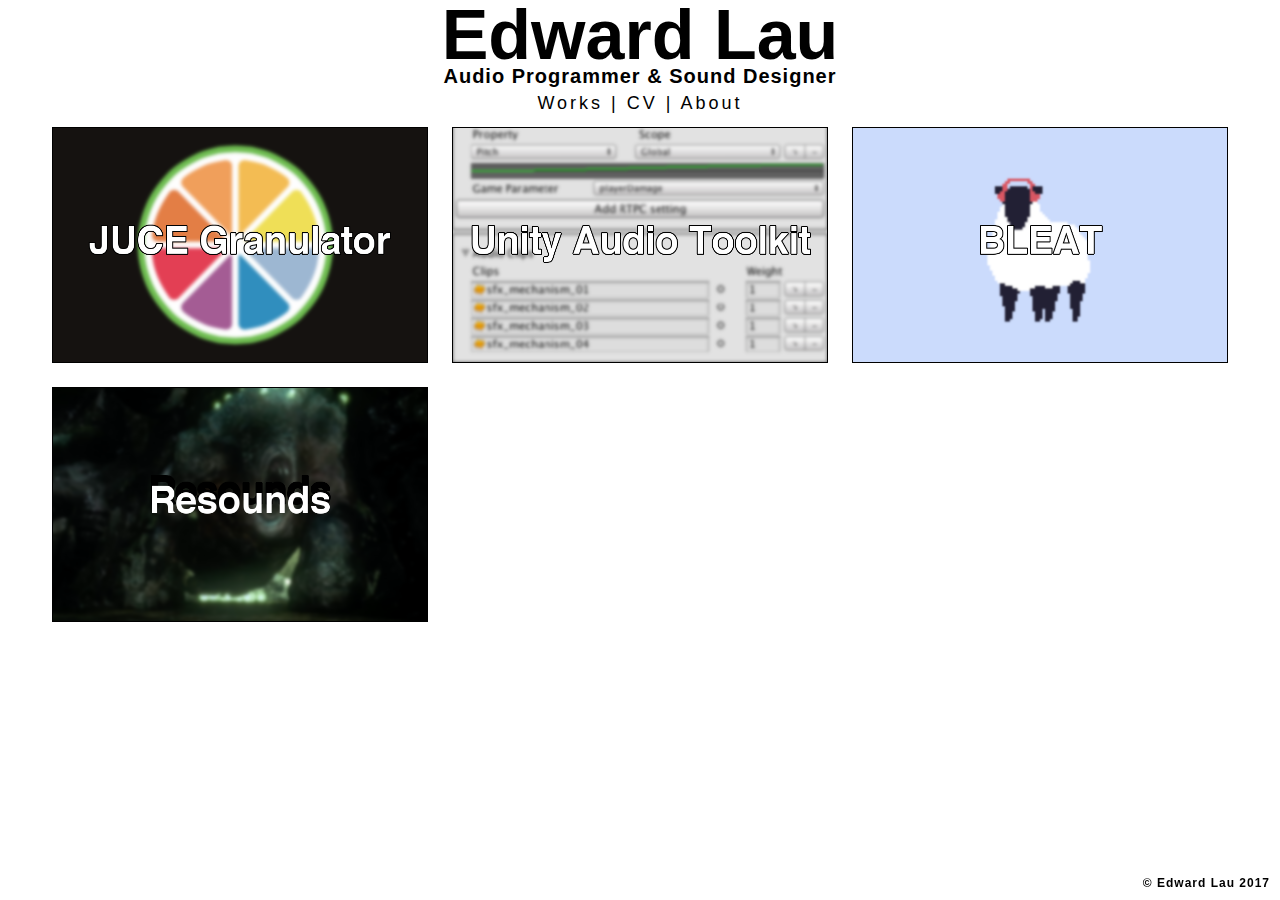
<file: index.html>
<!doctype html>

<html>

	<head>
		<title>Edward Lau | Game Audio</title>
		<link href="main.css" rel="stylesheet" type="text/css" />
		<meta charset="UTF-8">
	</head>

	<body>
		
		<div class="wrap">

			<div class="fixed-header">
				
				<h1 class="page-title">Edward Lau</h1>

				<h1 class="sub-title">Audio Programmer &amp Sound Designer</h1>
				
				<div class="header">
					<nav class="nav">
						<span class="underline"><a href="index.html">Works</a></span> |
						<span class="underline"><a href="cv.html">CV</a></span> |
						<span class="underline"><a href="about.html">About</a></span>
					</nav>
			    </div>

			</div>

	
			<div class="gallery-works">
				<div class="works">
		 			<a href="granulator.html"><img src = "images/thumb_granulator.png"></a>
				</div>

				<div class="works">
		 			<a href="audiotoolkit.html"><img src = "images/thumb_toolkit.png"></a>
				</div>

				<div class="works">
		 			<a href="bleat.html"><img src = "images/thumb_bleat.png"></a>
				</div>
				
				<div class="works">
		 			<a href="resounds.html"><img src = "images/thumb_resounds.png"></a>
				</div>
			</div>

		</div>


		<div class="fixed-footer">
			<div class="footer">
			<p>© Edward Lau 2017</p>
			</div>
		</div>

	</body>

</html>
</file>
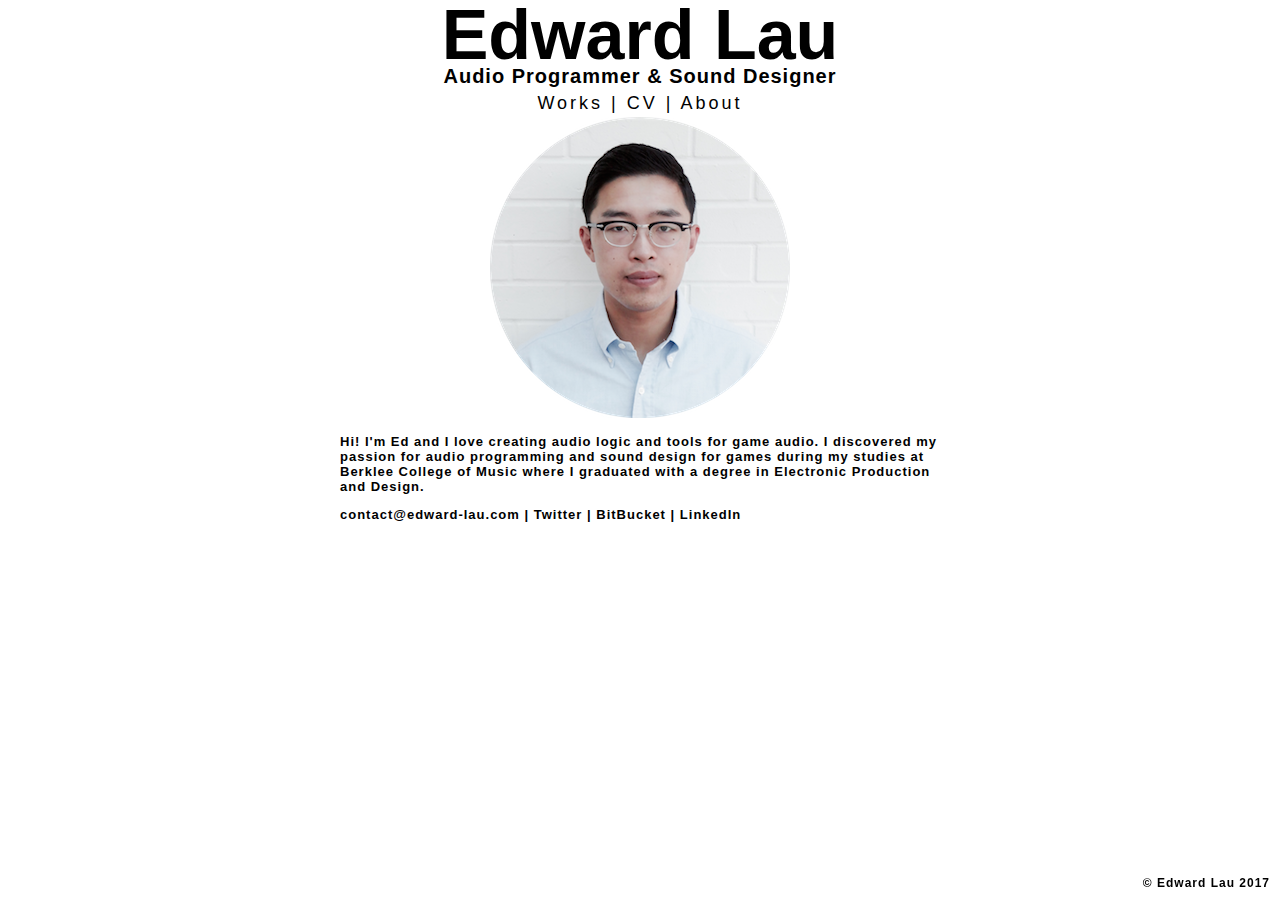
<file: about.html>
<!doctype html>
<html>
	<head>
		<title>Edward Lau | About</title>
		<link href="main.css" rel="stylesheet" type="text/css" />
		<meta charset="UTF-8">
	</head>

	<body>
	<div class="wrap">
		<div class="fixed-header">
			<h1 class="page-title">Edward Lau</h1>
			<h1 class="sub-title">Audio Programmer &amp Sound Designer</h1>
			<div class="header">
		  		<nav class="nav">
					<span class="underline"><a href="index.html">Works</a></span> |
					<span class="underline"><a href="cv.html">CV</a></span> |
					<span class="underline"><a href="about.html">About</a></span>
		    	</nav>
		 	</div>
		</div>

		<div class="gallery-about">

			<div class="bio">
			<div class="bio-image">
			<img src = "images/profile.png">
			</div>
				<p>Hi! I'm Ed and I love creating audio logic and tools for game audio. I discovered my passion for audio programming and sound design for games during my studies at Berklee College of Music where I graduated with a degree in Electronic Production and Design. </p>
				<p>contact@edward-lau.com | <span class="underline"><a href="https://twitter.com/edlaudio" target="_blank">Twitter</a></span> | <span class="underline"><a href="https://bitbucket.org/edward-lau/" target="_blank">BitBucket</a></span> | <span class="underline"><a href="https://www.linkedin.com/in/edward-hc-lau/" target="_blank">LinkedIn</a></span> </p>
         	</div>
 
		</div>
	</div>

		<div class="fixed-footer">
			<div class="footer">
			<p>© Edward Lau 2017</p>
			</div>
		</div>

	</body>


</html>
</file>
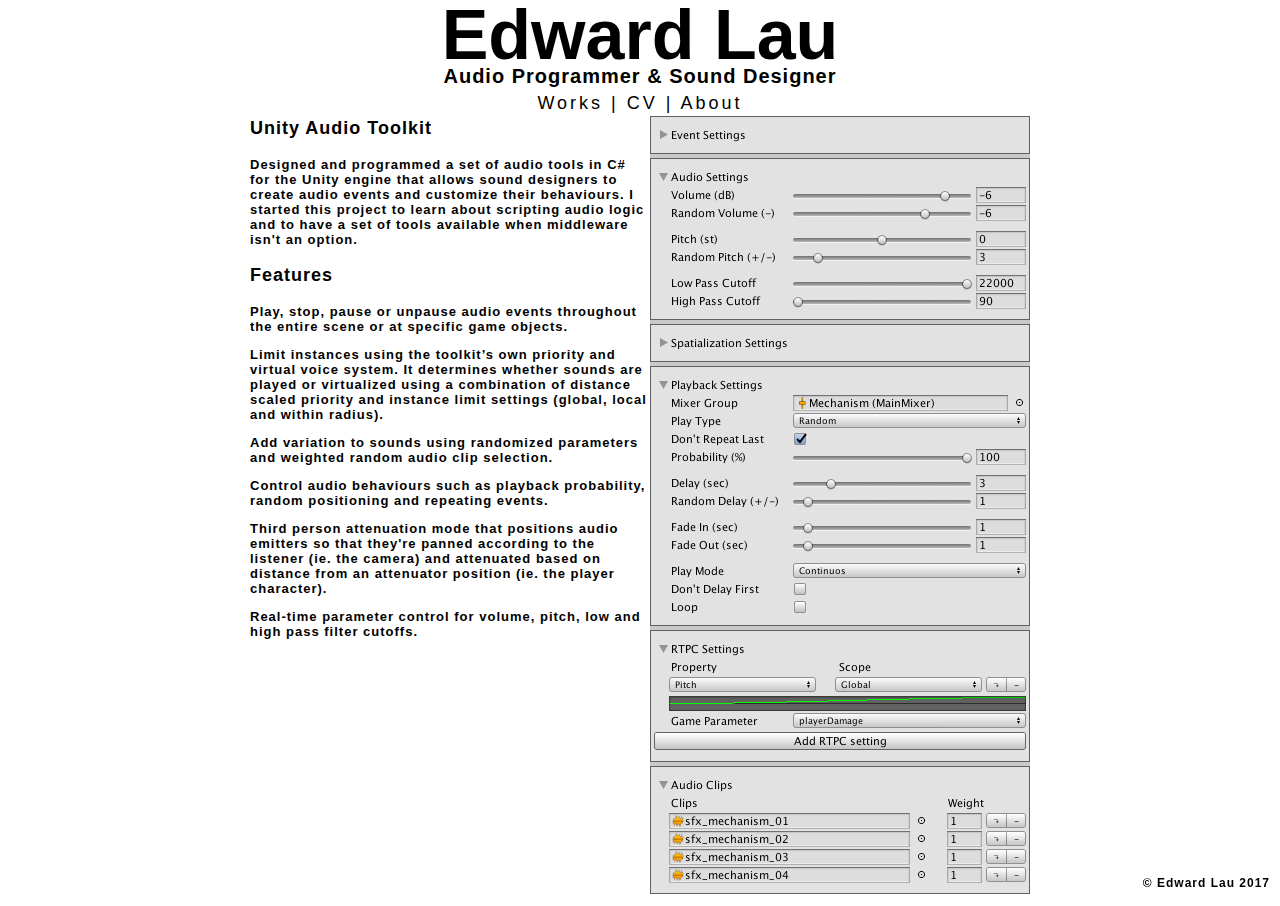
<file: audiotoolkit.html>
<!doctype html>
<html>
	<head>
		<title>Edward Lau | Unity Audio Toolkit</title>
		<link href="main.css" rel="stylesheet" type="text/css" />
		<meta charset="UTF-8">
	</head>

	<body>
	<div class="wrap">
		<div class="fixed-header">
			<h1 class="page-title">Edward Lau</h1>
			<h1 class="sub-title">Audio Programmer &amp Sound Designer</h1>
			<div class="header">
		  		<nav class="nav">
					<span class="underline"><a href="index.html">Works</a></span> |
					<span class="underline"><a href="cv.html">CV</a></span> |
					<span class="underline"><a href="about.html">About</a></span>
		    	</nav>
		 	</div>
		</div>

		<div class="gallery-workdetail">

			<div class = "work-description">
				<div class = "title"> <p>Unity Audio Toolkit </p> </div>
				<p>Designed and programmed a set of audio tools in C# for the Unity engine that allows sound designers to create audio events and customize their behaviours. I started this project to learn about scripting audio logic and to have a set of tools available when middleware isn't an option.
				</p>
				<div class = "subtitle"> <p>Features </p> </div>
				<p>Play, stop, pause or unpause audio events throughout the entire scene or at specific game objects.
				</p>
				<p>Limit instances using the toolkit’s own priority and virtual voice system. It determines whether sounds are played or virtualized using a combination of distance scaled priority and instance limit settings (global, local and within radius).
				</p>
				<p>Add variation to sounds using randomized parameters and weighted random audio clip selection.
				</p>
				<p>Control audio behaviours such as playback probability, random positioning and repeating events.
				</p>
				<p>Third person  attenuation mode that positions audio emitters so that they're panned according to the listener (ie. the camera) and attenuated based on distance from an attenuator position (ie. the player character).
				</p>
				<p>
				Real-time parameter control for volume, pitch, low and high pass filter cutoffs.
				</p>
         	</div>

			<div class="work-image">
			<img src = "images/audiotoolkit.png">
			</div>
 
		</div>
	</div>

		<div class="fixed-footer">
			<div class="footer">
			<p>© Edward Lau 2017</p>
			</div>
		</div>

	</body>


</html>
</file>
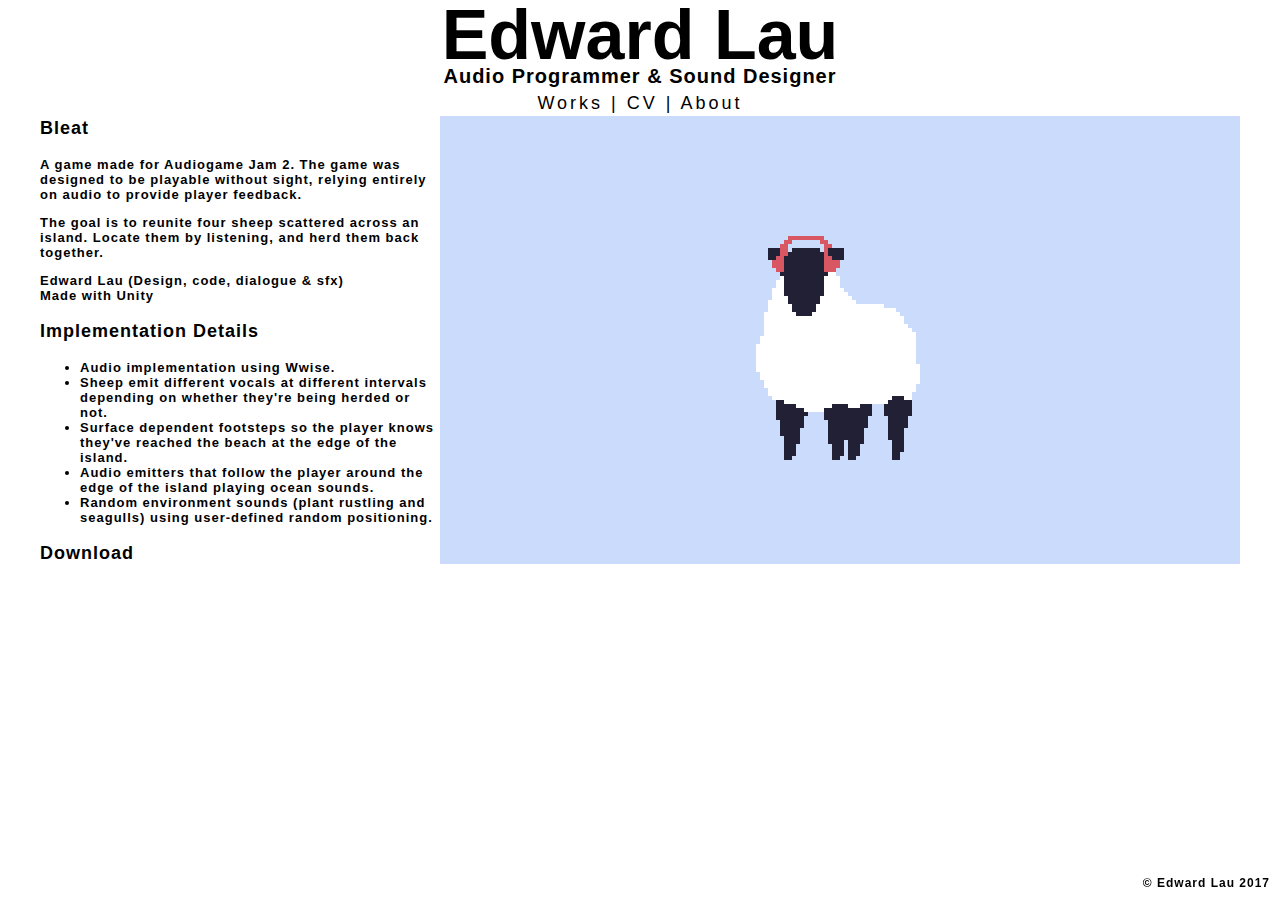
<file: bleat.html>
<!doctype html>
<html>
	<head>
		<title>Edward Lau | Bleat</title>
		<link href="main.css" rel="stylesheet" type="text/css" />
		<meta charset="UTF-8">
	</head>

	<body>
	<div class="wrap">
		<div class="fixed-header">
			<h1 class="page-title">Edward Lau</h1>
			<h1 class="sub-title">Audio Programmer &amp Sound Designer</h1>
			<div class="header">
		  		<nav class="nav">
					<span class="underline"><a href="index.html">Works</a></span> |
					<span class="underline"><a href="cv.html">CV</a></span> |
					<span class="underline"><a href="about.html">About</a></span>
		    	</nav>
		 	</div>
		</div>

		<div class="gallery-workdetail">
			
			<div class = "work-description">
				<div class = "title"> <p>Bleat</p> </div>
				<p>
				A game made for Audiogame Jam 2. The game was designed to be playable without sight, relying entirely on audio to provide player feedback.</p>
				The goal is to reunite four sheep scattered across an island. Locate them by listening, and herd them back together.
				</p>
				<p>
				Edward Lau (Design, code, dialogue &amp sfx)<br>
				Made with Unity
				</p>
				<div class = "title"> <p>Implementation Details</p> </div>
				<p>
					<ul>
						<li>Audio implementation using Wwise.</li>
						<li>Sheep emit different vocals at different intervals depending on whether they're being herded or not.</li>
						<li>Surface dependent footsteps so the player knows they've reached the beach at the edge of the island.</li>
						<li>Audio emitters that follow the player around the edge of the island playing ocean sounds.</li>
						<li>Random environment sounds (plant rustling and seagulls) using user-defined random positioning.</li>
					</ul>
				</p>
				<div class = "subtitle"> <p> <span class="underline"><a href="https://gamejolt.com/games/bleat/290677" target="_blank">Download</a></span> </p> </div>
         	</div>

         	<div class="work-image">
			<img src = "images/bleat.png">
			</div>

		</div>
	</div>

		<div class="fixed-footer">
			<div class="footer">
			<p>© Edward Lau 2017</p>
			</div>
		</div>

	</body>


</html>
</file>
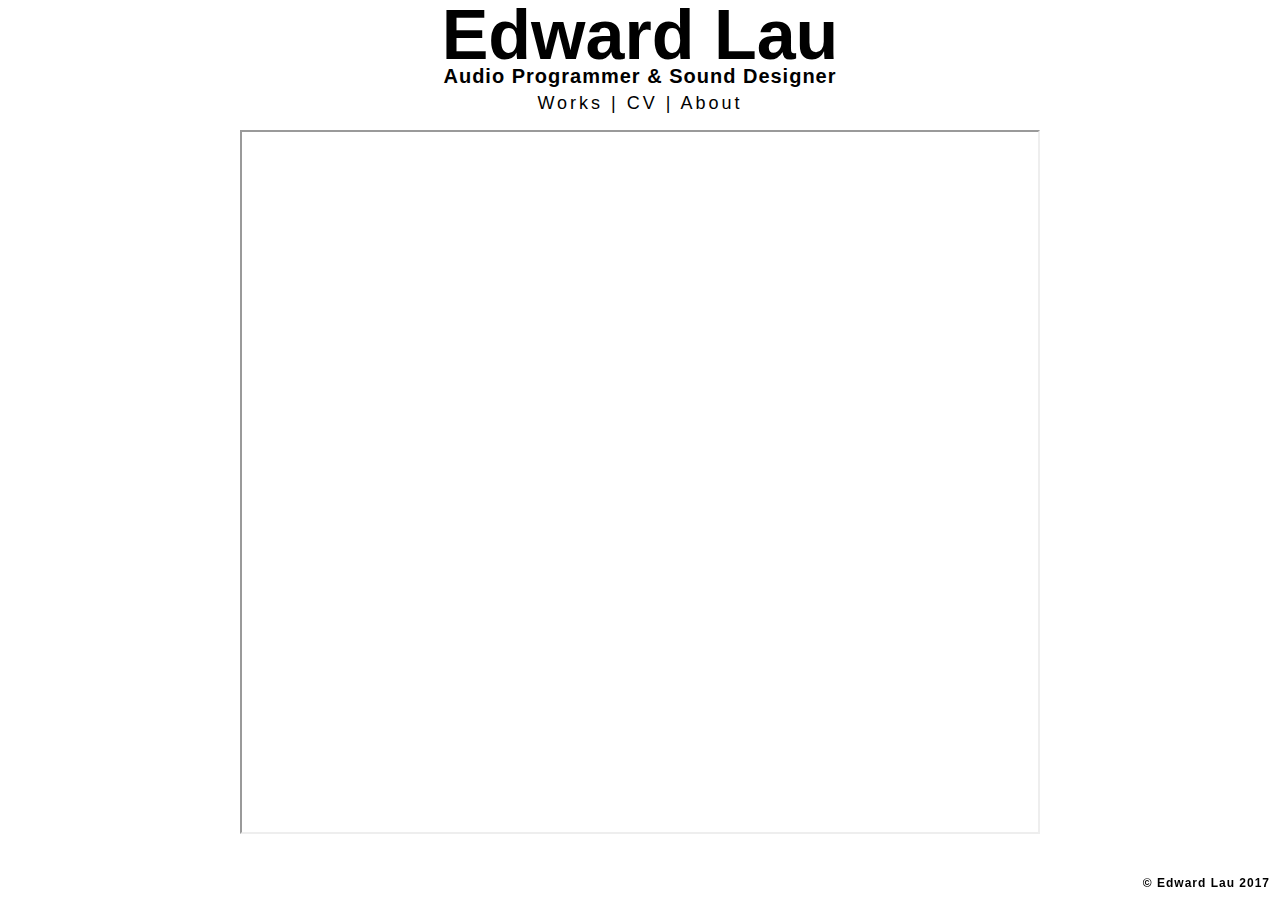
<file: cv.html>
<!doctype html>
<html>
	<head>
		<title>Edward Lau | CV</title>
		<link href="main.css" rel="stylesheet" type="text/css" />
		<meta charset="UTF-8">
	</head>

	<body>
	<div class="wrap">
		<div class="fixed-header">
			<h1 class="page-title">Edward Lau</h1>
			<h1 class="sub-title">Audio Programmer &amp Sound Designer</h1>
			<div class="header">
		  		<nav class="nav">
					<span class="underline"><a href="index.html">Works</a></span> |
					<span class="underline"><a href="cv.html">CV</a></span> |
					<span class="underline"><a href="about.html">About</a></span>
		    	</nav>
		 	</div>
		</div>

		<div class="cv">
				<iframe src="https://drive.google.com/file/d/0B2z8RNG2CwlDY280anpzTzNCVzg/preview" width="100%" height="100%"></iframe>

 
		</div>
	</div>

		<div class="fixed-footer">
			<div class="footer">
			<p>© Edward Lau 2017</p>
			</div>
		</div>

	</body>

</html>
</file>
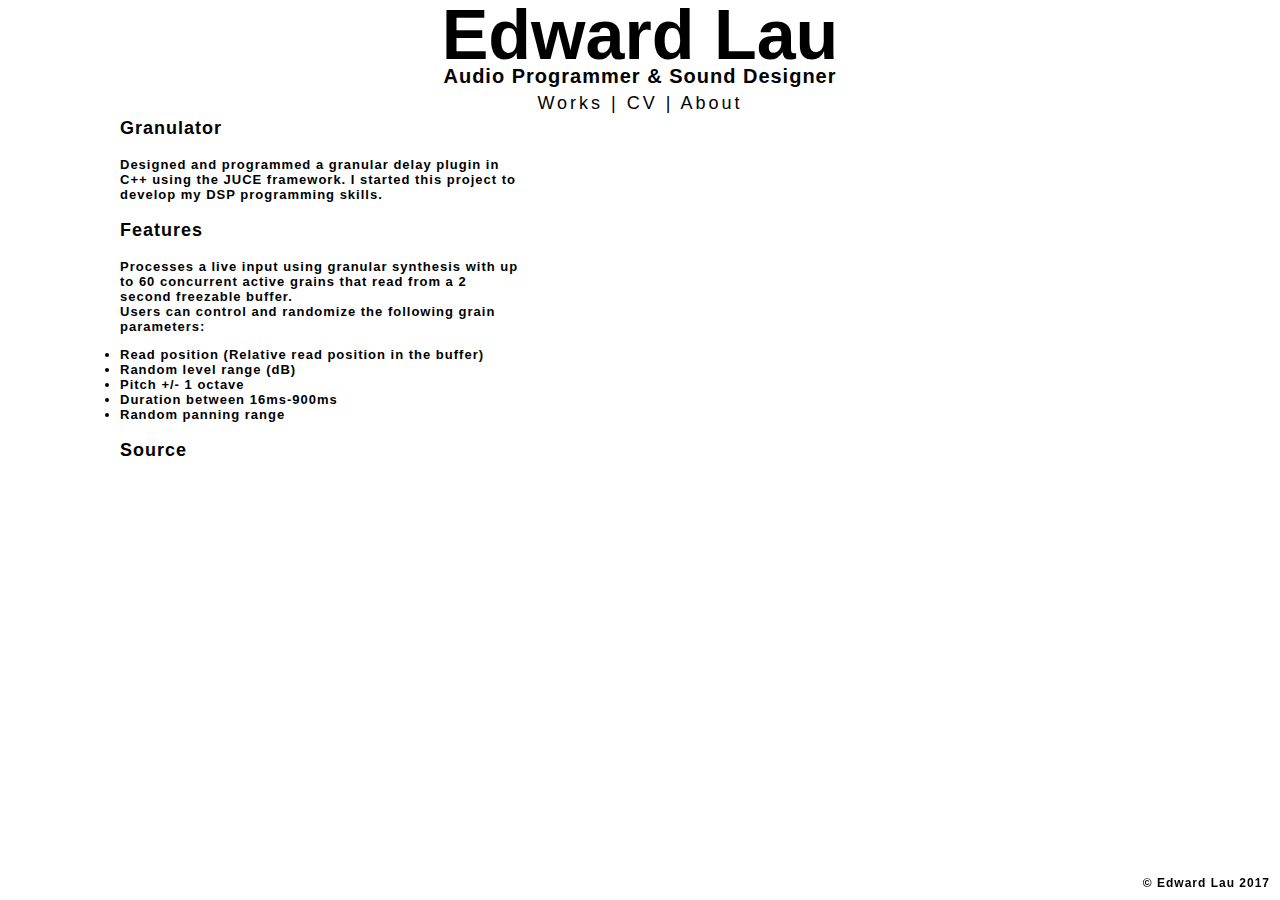
<file: granulator.html>
<!doctype html>
<html>
	<head>
		<title>Edward Lau | Granulator</title>
		<link href="main.css" rel="stylesheet" type="text/css" />
		<meta charset="UTF-8">
	</head>

	<body>
	<div class="wrap">
		<div class="fixed-header">
			<h1 class="page-title">Edward Lau</h1>
			<h1 class="sub-title">Audio Programmer &amp Sound Designer</h1>
			<div class="header">
		  		<nav class="nav">
					<span class="underline"><a href="index.html">Works</a></span> |
					<span class="underline"><a href="cv.html">CV</a></span> |
					<span class="underline"><a href="about.html">About</a></span>
		    	</nav>
		 	</div>
		</div>

		<div class="gallery-workdetail">
			
			<div class = "work-description">
				<div class = "title"> <p>Granulator</p> </div>
				<p>
				Designed and programmed a granular delay plugin in C++ using the JUCE framework. I started this project to develop my DSP programming skills.
				</p>
				<div class = "subtitle"> <p>Features</p> </div>
				<p>
				Processes a live input using granular synthesis with up to 60 concurrent active grains that read from a 2 second freezable buffer. <br>
				Users can control and randomize the following grain parameters: <br>
				<li>Read position (Relative read position in the buffer)</li>
				<li>Random level range (dB)</li>
				<li>Pitch +/- 1 octave </li>
				<li>Duration between 16ms-900ms</li>
				<li>Random panning range</li>
				</p>
				<div class = "subtitle"> <p> <span class="underline"><a href="https://bitbucket.org/edward-lau/granulatorpublic" target="_blank">Source</a></span> </p> </div>
         	</div>

         	<div class="work-image">
 			<iframe src="https://player.vimeo.com/video/243031104" width="640" height="360" frameborder="0" webkitallowfullscreen mozallowfullscreen allowfullscreen></iframe>
			</div>

		</div>
	</div>

		<div class="fixed-footer">
			<div class="footer">
			<p>© Edward Lau 2017</p>
			</div>
		</div>

	</body>


</html>
</file>
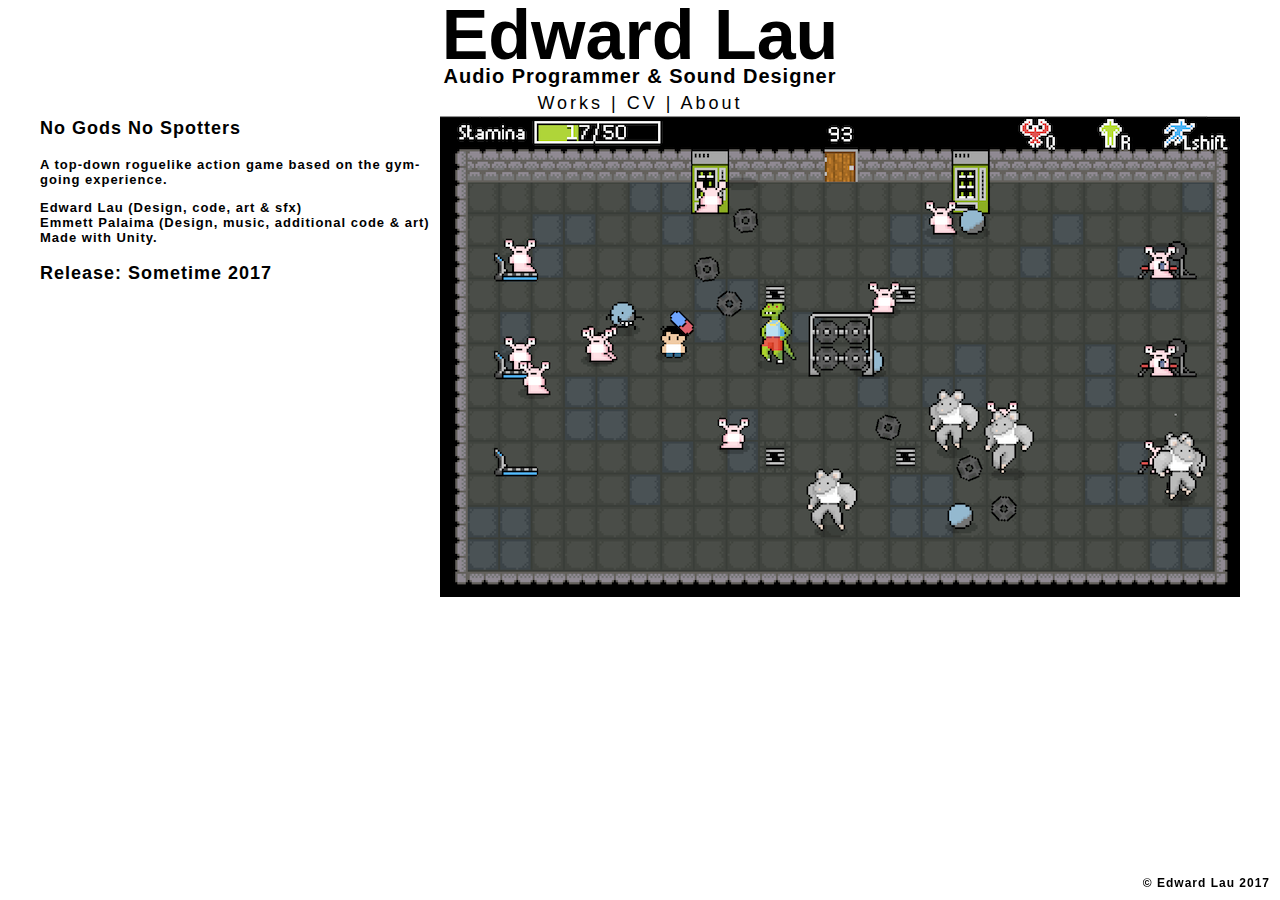
<file: nogodsnospotters.html>
<!doctype html>
<html>
	<head>
		<title>Edward Lau | No Gods, No Spotters</title>
		<link href="main.css" rel="stylesheet" type="text/css" />
		<meta charset="UTF-8">
	</head>

	<body>
	<div class="wrap">
		<div class="fixed-header">
			<h1 class="page-title">Edward Lau</h1>
			<h1 class="sub-title">Audio Programmer &amp Sound Designer</h1>
			<div class="header">
		  		<nav class="nav">
					<span class="underline"><a href="index.html">Works</a></span> |
					<span class="underline"><a href="cv.html">CV</a></span> |
					<span class="underline"><a href="about.html">About</a></span>
		    	</nav>
		 	</div>
		</div>

		<div class="gallery-workdetail">
			
			<div class = "work-description">
				<div class = "title"> <p>No Gods No Spotters</p> </div>
				<p>
				A top-down roguelike action game based on the gym-going experience. 
				</p>
				<p>
				Edward Lau (Design, code, art &amp sfx)<br>
				Emmett Palaima (Design, music, additional code &amp art)<br>
				Made with Unity.
				</p>
				<div class = "subtitle"> <p>Release: Sometime 2017 </p> </div>
         	</div>

         	<div class="work-image">
			<img src = "images/ngns.png">
			</div>

		</div>
	</div>

		<div class="fixed-footer">
			<div class="footer">
			<p>© Edward Lau 2017</p>
			</div>
		</div>

	</body>


</html>
</file>
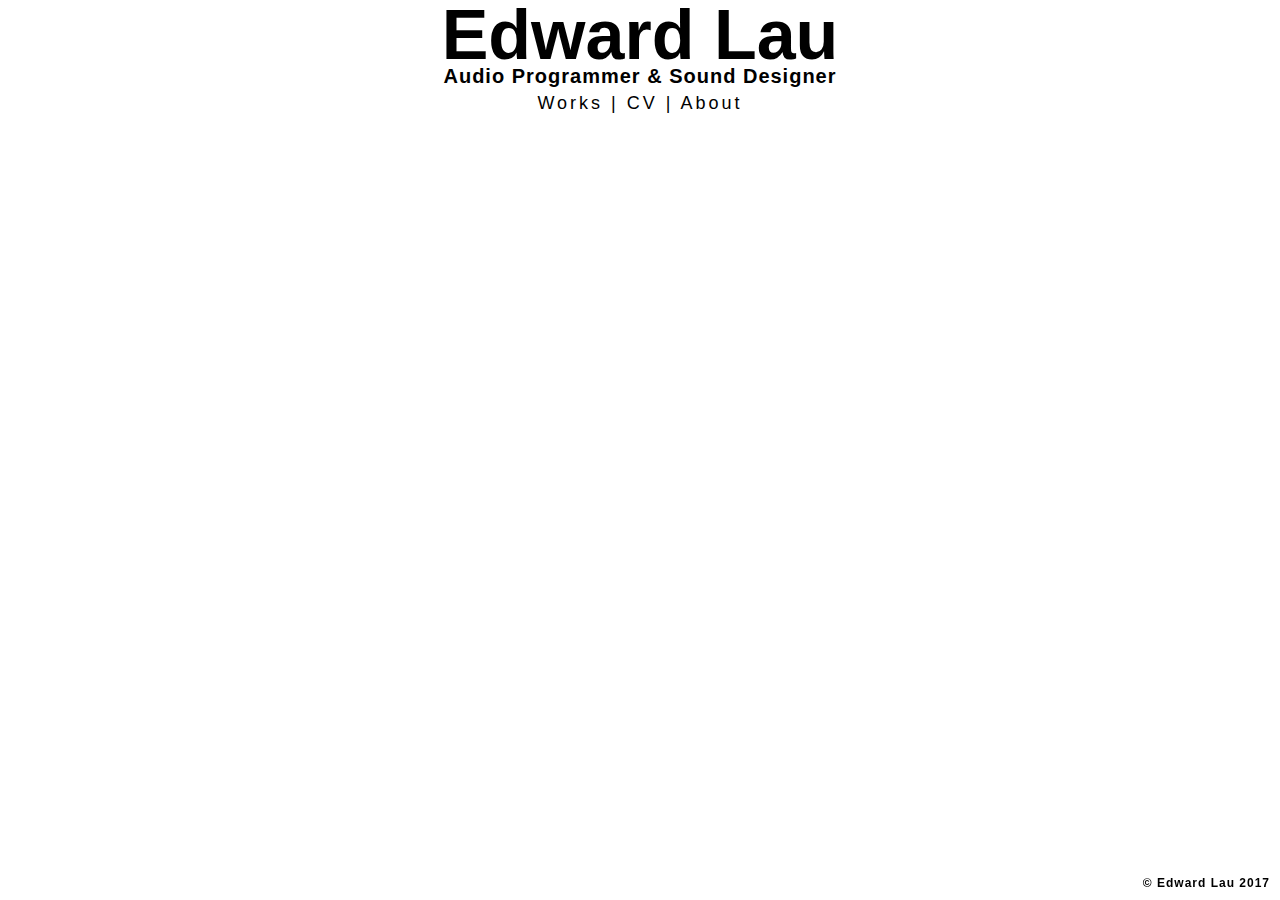
<file: resounds.html>
<!doctype html>

<html>

	<head>
		<title>Edward Lau | Resounds</title>
		<link href="main.css" rel="stylesheet" type="text/css" />
		<meta charset="UTF-8">
	</head>

	<body>
		
		<div class="wrap">

			<div class="fixed-header">
				
				<h1 class="page-title">Edward Lau</h1>

				<h1 class="sub-title">Audio Programmer &amp Sound Designer</h1>
				
				<div class="header">
					<nav class="nav">
						<span class="underline"><a href="index.html">Works</a></span> |
						<span class="underline"><a href="cv.html">CV</a></span> |
						<span class="underline"><a href="about.html">About</a></span>
					</nav>
			    </div>

			</div>

	
			<div class="gallery-video">

				<div class="video-vimeo">
		 			<iframe src="https://player.vimeo.com/video/224250093?byline=0&portrait=0" frameborder="0" webkitallowfullscreen mozallowfullscreen allowfullscreen></iframe>
				</div>
			</div>

		</div>


		<div class="fixed-footer">
			<div class="footer">
			<p>© Edward Lau 2017</p>
			</div>
		</div>

	</body>

</html>
</file>
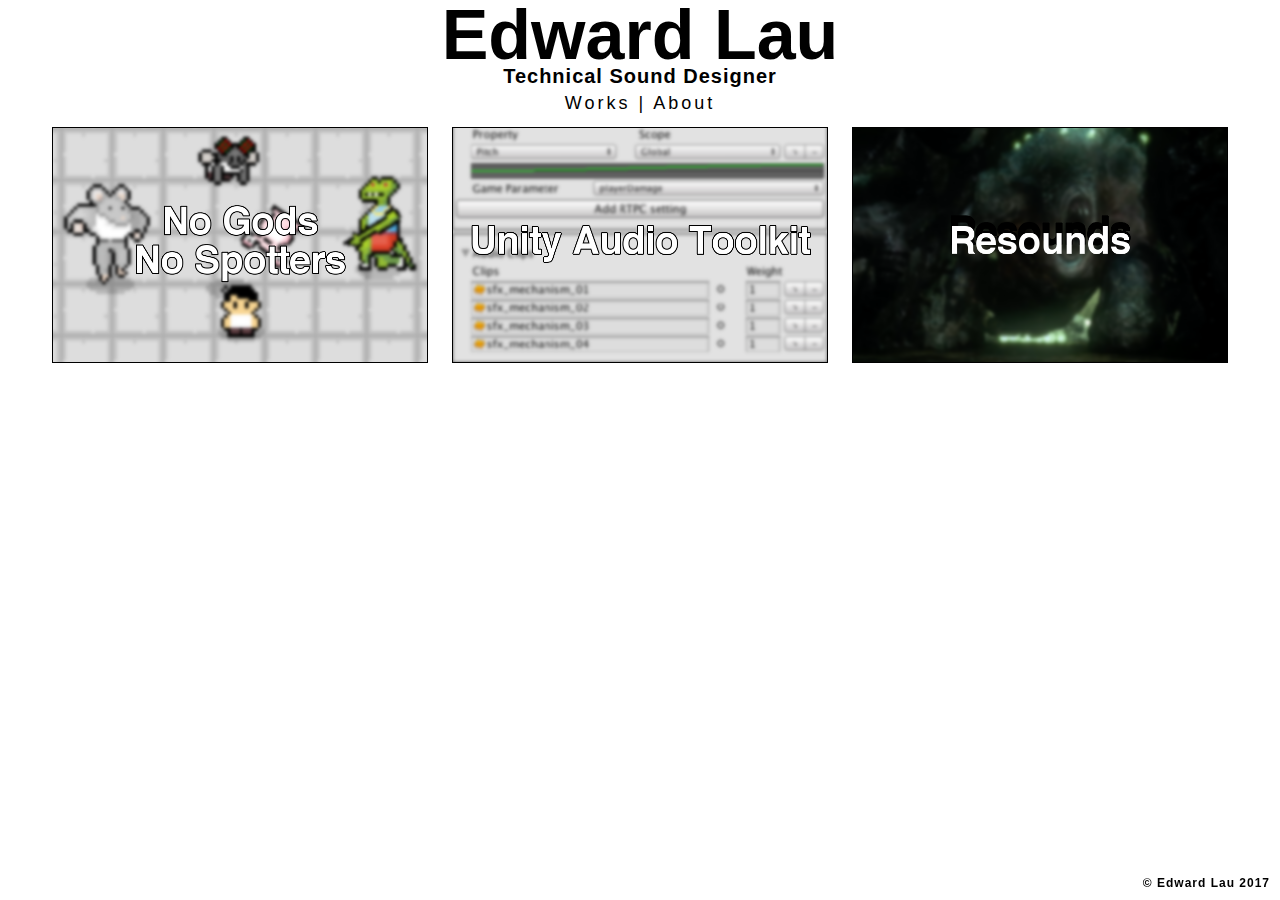
<file: works.html>
<!doctype html>

<html>

	<head>
		<title>Edward Lau | Works</title>
		<link href="main.css" rel="stylesheet" type="text/css" />
		<meta charset="UTF-8">
	</head>

	<body>
		
		<div class="wrap">

			<div class="fixed-header">
				
				<h1 class="page-title">Edward Lau</h1>

				<h1 class="sub-title">Technical Sound Designer</h1>
				
				<div class="header">
					<nav class="nav">
<!-- 						<span class="underline"><a href="home.html">Home</a></span> |
 -->						<span class="underline"><a href="works.html">Works</a></span> |
						<span class="underline"><a href="about.html">About</a></span>
					</nav>
			    </div>

			</div>

	
			<div class="gallery-works">
				<div class="works">
		 			<a href="nogodsnospotters.html"><img src = "images/thumb_nogodsnospotters.png"></a>
				</div>
				<div class="works">
		 			<a href="audiotoolkit.html"><img src = "images/thumb_toolkit.png"></a>
				</div>

				<div class="works">
		 			<a href="resounds.html"><img src = "images/thumb_resounds.png"></a>
				</div>
			</div>

		</div>


		<div class="fixed-footer">
			<div class="footer">
			<p>© Edward Lau 2017</p>
			</div>
		</div>

	</body>

</html>
</file>
<file: main.css>
#wrap{

	margin-left:auto;
	margin-right:auto;
	width:800px;
	left:0px;	
}


.fixed-header 
{
	width:100%;
	height: 120px;
	background: #FFFFFF;
	top: -5px;
	left: 0px;
	position:fixed;
	z-index:10;
	white-space: nowrap;
    overflow: hidden;
}

.page-title {

	font-family: 'Helvetica';
	font-size:70px;
	text-align: center;
	margin-top: 0px;
	margin-bottom: 0px

}

.sub-title
{
	font-family: 'Helvetica';
	font-size:20px;
	letter-spacing: 1px;
	text-align: center;
	margin-top: -10px;
	margin-bottom: 5px
}

.nav {

	width: 100%;
    height: 100%;
	font-family: Sans-Serif;
	font-size:18px;
	letter-spacing: 3px;
	text-align: center

}

.underline:hover {

	text-decoration: underline;

}

nav a {

	text-decoration: none;
	color: black;

}

.gallery-video {

	background: #ffffff;
	margin-top:105px;
	max-width:1200px;
	margin-left:auto;
	margin-right:auto;
	z-index: 5;
	height:100%;
	margin-bottom:32px;
	padding-top: 10px;

}


.video-vimeo {

	height: 0;
	padding-bottom: 56.25%;
	padding-top: 25px;
	overflow: hidden;
	margin:1%;
	position: relative;

	font-family: Sans-Serif;
	font-size:13px;
	font-weight:bold;
	letter-spacing: 1px;
	text-align: center;

}

.video-vimeo iframe, 
.video-vimeo object,
.video-vimeo embed {

	position: absolute;
	top: 0;
	left: 0;
	width: 100%;
	height: 100%;

}

@media (min-width: 641px) {

	.video-vimeo {
		float:left;
		padding-bottom: 27%;
		width: 48%;
	
	}

}

@media (min-width:1025px) {
	
	.video-vimeo {
		padding-bottom:17.56%;
		width:31.33%;

	}

}

.gallery-works {

	background: #ffffff;
	margin-top:105px;
	max-width:1200px;
	margin-left:auto;
	margin-right:auto;
	z-index: 5;
	height:100%;
	margin-bottom:32px;
	padding-top: 10px;

}

.works 
{
	height: 0;
	padding-bottom: 56.25%;
	padding-top: 25px;
	overflow: hidden;
	margin:1%;
	position: relative;

	font-family: Sans-Serif;
	font-size:13px;
	font-weight:bold;
	letter-spacing: 1px;
	text-align: center;
}

.works iframe, 
.works object,
.works embed {

	position: absolute;
	top: 0;
	left: 0;
	width: 100%;
	height: 100%;

}

.works img 
{
	position:absolute ;
	top: 0;
	left: 0;
	width: 100%;
    height: 100%;
}

.works-image
{
div 
{ 
	height: 300px; 
	width: 300px; 
	overflow: hidden; 
}
img 
{ 
	height: 300px; 
} 
}

@media (min-width: 641px) {

	.works {
		float:left;
		padding-bottom: 27%;
		width: 48%;
	}

}

@media (min-width:1025px) {
	
	.works {
		padding-bottom:17.56%;
		width:31.33%;
	}

}

.gallery-workdetail {

	max-width:1200px;
	margin-top: 100px;
	margin-left:auto;
	margin-right:auto;
	display: flex;
	flex-wrap: wrap;
	justify-content: center;

}

.work-description
{
	float: right;
	max-width:400px;
	margin-top: 0px;
	font-family: Sans-Serif;
	font-size:13px;
	font-weight:bold;
	letter-spacing: 1px;
	text-align: left;
}

.work-description a {

	text-decoration: none;
	color: black;

}

.title
{
	font-size:18px;
}


.subtitle
{
	font-size:18px;
}

.center
{
	text-align: center;
}

.work-image
{
	float: left;
	margin-top: 16px;
}

.gallery-about 
{
	max-width:1200px;
	margin-top: 190px;
	margin-left:auto;
	margin-right:auto;
	display: flex;
	flex-wrap: wrap;
	justify-content: center;
}

.bio 
{
	max-width:600px;
	margin-top: -73px;
	font-family: Sans-Serif;
	font-size:13px;
	font-weight:bold;
	letter-spacing: 1px;
	text-align: left;
}

.bio a {

	text-decoration: none;
	color: black;

}

.bio-image
{
	text-align: center;
}

.cv
{
	max-width:800px;
	height: 700px;
	margin-top: 130px;
	margin-left:auto;
	margin-right:auto;
	margin-bottom:auto;
	display: flex;
	flex-wrap: wrap;
	justify-content: center;
}

.fixed-footer 
{
	height: 36px;
	width:100%;
	bottom: 0px;
	right: 10px;
	position:fixed;
}

.footer {

	font-family: Sans-Serif;
	font-size:12px;
	font-weight: bold;
	letter-spacing: 1px;
	width:100%;
	text-align: right;
}
</file>
